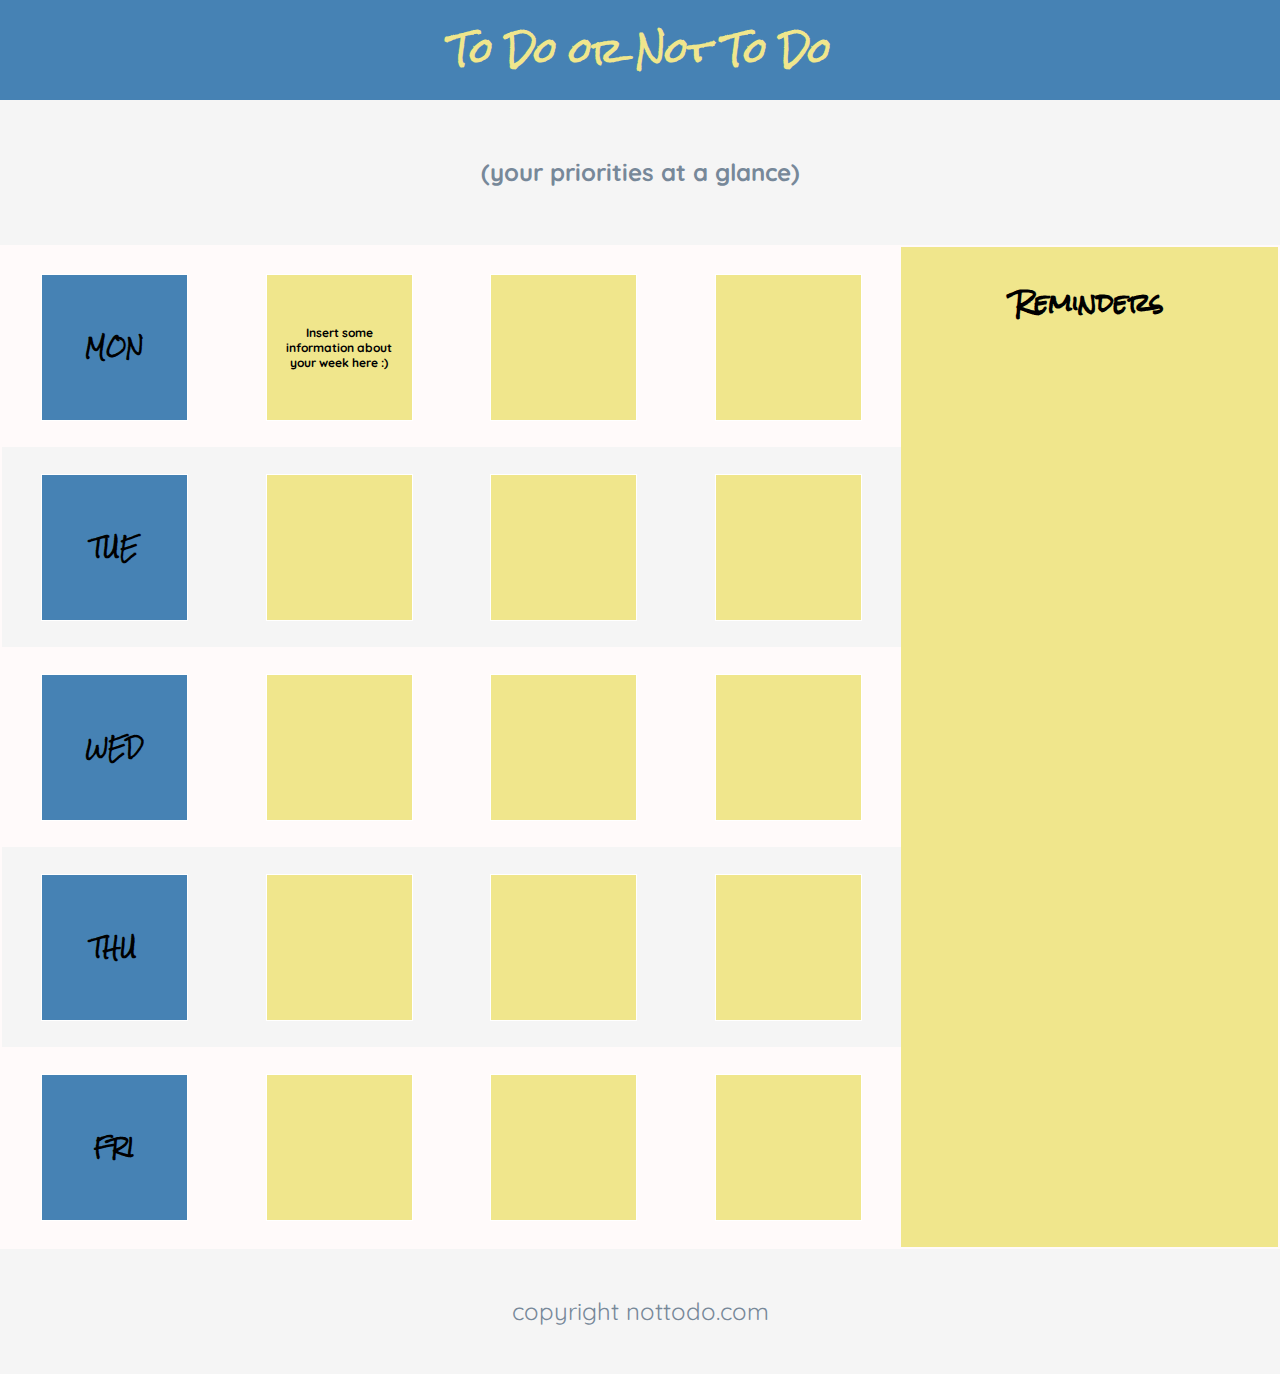
<file: CodeCademy_ToDoApp/index.html>
<!DOCTYPE html>
<html>

  <head>
    <title>To Do App</title>
    <link rel="stylesheet" href="style.css" />
    <link href="https://fonts.googleapis.com/css?family=Quicksand" rel="stylesheet" />
    <link href="https://fonts.googleapis.com/css?family=Rock+Salt" rel="stylesheet" />
  </head>

  <body>
    <!-- Header -->
    <div id="header">
      <h1>To Do or Not To Do</h1>
      <h2 class="tagline">(your priorities at a glance)</h2>
    </div>

    <!-- App Container -->
    <div class="container">
      <!-- To Do Section -->
      <div class="week">
        <div class="row secondary-background">
          <div class="day square">
            <h3>MON</h3>
          </div>
          <div class="task square">
            <p>Insert some information about your week here :)</p>
          </div>
          <div class="task square"></div>
          <div class="task square"></div>
        </div>
        <div class="row">
          <div class="day square">
            <h3>TUE</h3>
          </div>
          <div class="task square"></div>
          <div class="task square"></div>
          <div class="task square"></div>
        </div>
        <div class="row secondary-background">
          <div class="day square">
            <h3>WED</h3>
          </div>
          <div class="task square"></div>
          <div class="task square"></div>
          <div class="task square"></div>
        </div>
        <div class="row">
          <div class="day square">
            <h3>THU</h3>
          </div>
          <div class="task square"></div>
          <div class="task square"></div>
          <div class="task square"></div>
        </div>
        <div class="row secondary-background">
          <div class="day square">
            <h3>FRI</h3>
          </div>
          <div class="task square"></div>
          <div class="task square"></div>
          <div class="task square"></div>
        </div>
      </div>

      <!-- Reminders Section -->
      <div class="reminders">
        <h3>Reminders</h3>
      </div>
    </div>

    <!-- Footer -->
    <footer>
      <span class="tagline">copyright nottodo.com</span>
    </footer>
  </body>

</html>
</file>
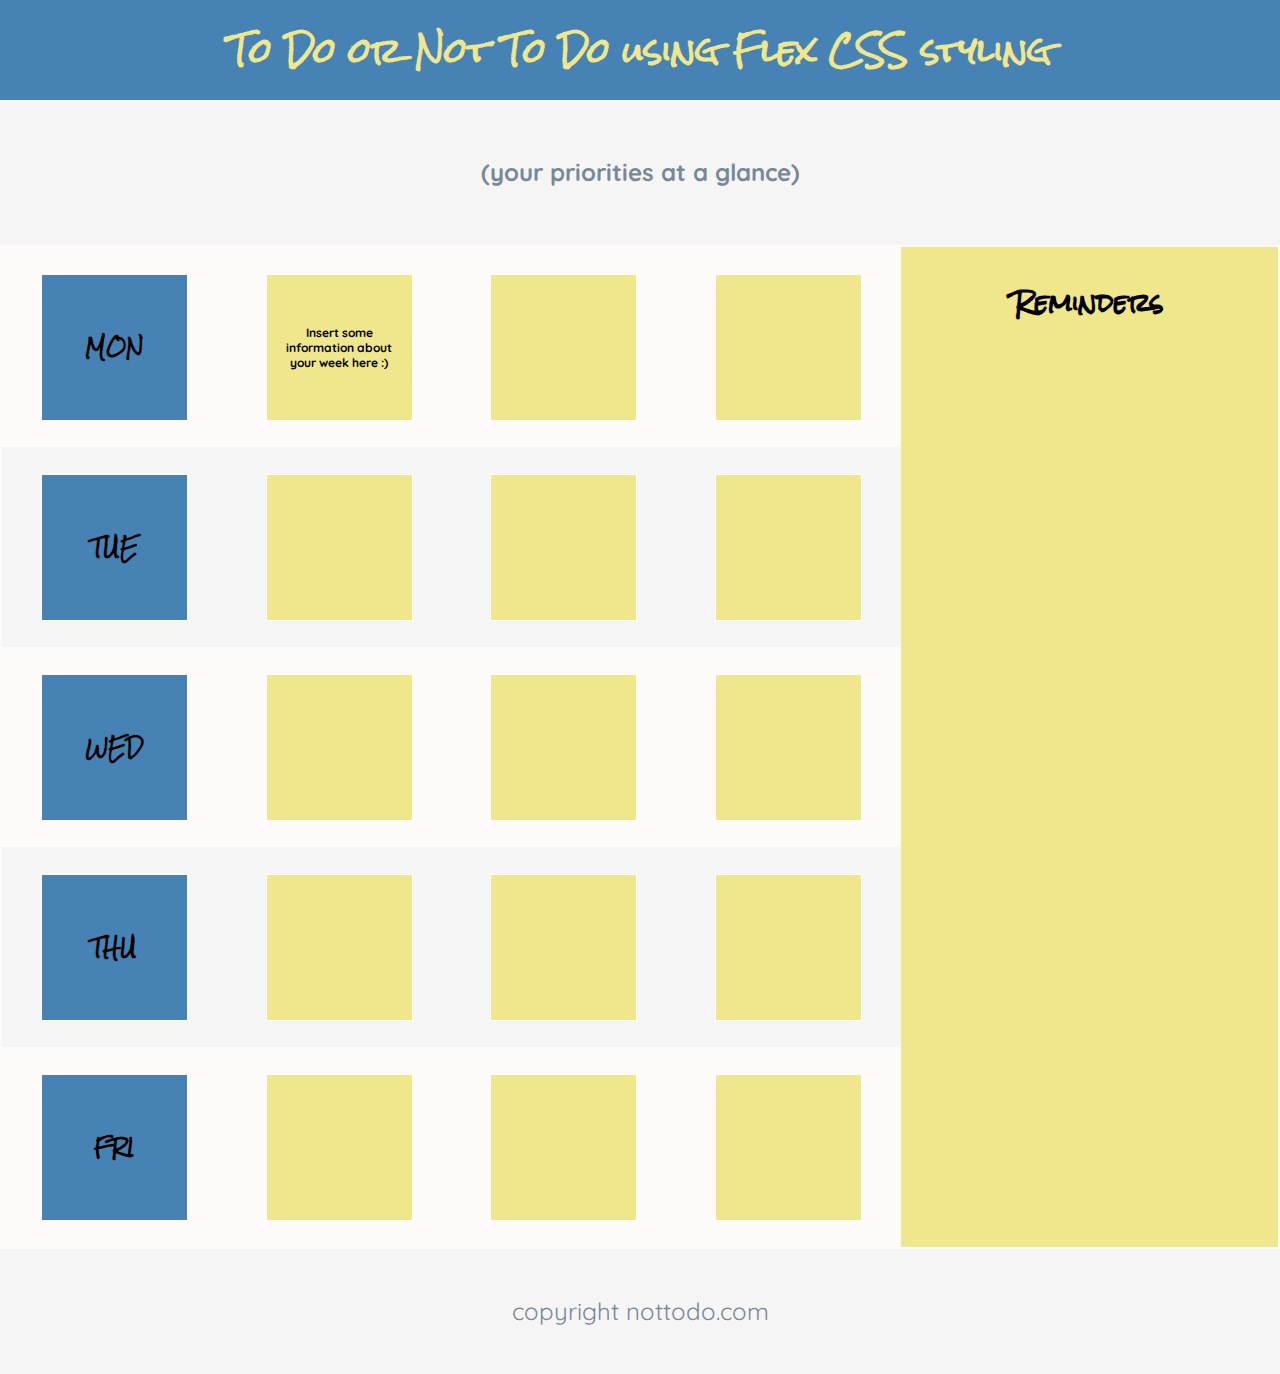
<file: CodeCademy_ToDoApp_using_flex/index.html>
<!DOCTYPE html>
<html>

  <head>
    <title>To Do App</title>
    <link rel="stylesheet" href="style.css" />
    <link href="https://fonts.googleapis.com/css?family=Quicksand" rel="stylesheet" />
    <link href="https://fonts.googleapis.com/css?family=Rock+Salt" rel="stylesheet" />
  </head>

  <body>
    <!-- Header -->
    <div id="header">
      <h1>To Do or Not To Do using Flex CSS styling</h1>
      <h2 class="tagline">(your priorities at a glance)</h2>
    </div>

    <!-- App Container -->
    <div class="container">
      <!-- To Do Section -->
      <div class="week">
        <div class="row secondary-background">
          <div class="day square">
            <h3>MON</h3>
          </div>
          <div class="task square">
            <p>Insert some information about your week here :)</p>
          </div>
          <div class="task square"></div>
          <div class="task square"></div>
        </div>
        <div class="row">
          <div class="day square">
            <h3>TUE</h3>
          </div>
          <div class="task square"></div>
          <div class="task square"></div>
          <div class="task square"></div>
        </div>
        <div class="row secondary-background">
          <div class="day square">
            <h3>WED</h3>
          </div>
          <div class="task square"></div>
          <div class="task square"></div>
          <div class="task square"></div>
        </div>
        <div class="row">
          <div class="day square">
            <h3>THU</h3>
          </div>
          <div class="task square"></div>
          <div class="task square"></div>
          <div class="task square"></div>
        </div>
        <div class="row secondary-background">
          <div class="day square">
            <h3>FRI</h3>
          </div>
          <div class="task square"></div>
          <div class="task square"></div>
          <div class="task square"></div>
        </div>
      </div>

      <!-- Reminders Section -->
      <div class="reminders">
        <h3>Reminders</h3>
      </div>
    </div>

    <!-- Footer -->
    <footer>
      <span class="tagline">copyright nottodo.com</span>
    </footer>
  </body>

</html>
</file>
<file: CodeCademy_ToDoApp/style.css>
/* Universal Styles */
body {
  margin: 0px;
  background-color: whitesmoke;
  font-family: 'Rock Salt', cursive;
  text-align: center;
}

.secondary-background {
  background-color: snow;
}

.tagline {
  font-family: 'Quicksand', sans-serif;
  color: lightslategrey;
  line-height: 125px;
}

/* Header */
h1 {
  margin: 0;
  background-color: steelblue;
  line-height: 100px;
  color: khaki;
}

h2 {
  margin: 10px;
}

/* App Container */
.container {
  border: 2px solid snow;
  display: flex;
}

/* To Do Section */
.week {
  display: inline-flex;
  flex-grow: 3;
  flex-direction: column;
}

.row {
  min-height: 200px;
  display: flex;
  flex-wrap: wrap;
  justify-content: space-around;
  align-items: center;
}

.square {
  width: 125px;
  height: 125px;
  padding: 10px;
  display: flex;
  justify-content: center;
  align-items: center;

}

.day.square {
  background-color: steelblue;
  border: 1px solid white;
}

.task.square {
  background-color: khaki;
  border: 1px solid white;
}

.task p {
  font-family: 'Quicksand', sans-serif;
  font-weight: 700;
  font-size: 12px;
}

/* Reminders */
.reminders {
  background-color: khaki;
  display: inline-flex;
  flex-grow: 2;
}

.reminders h3 {
  width: 100%;
  margin: 10px;
  color: black;
  line-height: 90px;
  font-size: 24px;
}

/* Footer */
footer {
  font-size: 24px;
}
</file>
<file: CodeCademy_ToDoApp_using_flex/style.css>
/* Universal Styles */
body {
  margin: 0px;
  background-color: whitesmoke;
  font-family: 'Rock Salt', cursive;
  text-align: center;
}

.secondary-background {
  background-color: snow;
}

.tagline {
  font-family: 'Quicksand', sans-serif;
  color: lightslategrey;
  line-height: 125px;
}

/* Header */
h1 {
  margin: 0;
  background-color: steelblue;
  line-height: 100px;
  color: khaki;
}

h2 {
  margin: 10px;
}

/* App Container */
.container {
  border: 2px solid snow;
  display: flex;
}

/* To Do Section */
.week {
  display: inline-flex;
  flex-grow: 3;
  flex-direction: column;
}

.row {
  min-height: 200px;
  display: flex;
  flex-wrap: wrap;
  justify-content: space-around;
  align-items: center;
}

.square {
  width: 125px;
  height: 125px;
  padding: 10px;
  display: flex;
  justify-content: center;
  align-items: center;

}

.day.square {
  background-color: steelblue;
  border: 1px solid white;
}

.task.square {
  background-color: khaki;
  border: 1px solid white;
}

.task p {
  font-family: 'Quicksand', sans-serif;
  font-weight: 700;
  font-size: 12px;
}

/* Reminders */
.reminders {
  background-color: khaki;
  display: inline-flex;
  flex-grow: 2;
}

.reminders h3 {
  width: 100%;
  margin: 10px;
  color: black;
  line-height: 90px;
  font-size: 24px;
}

/* Footer */
footer {
  font-size: 24px;
}
</file>
